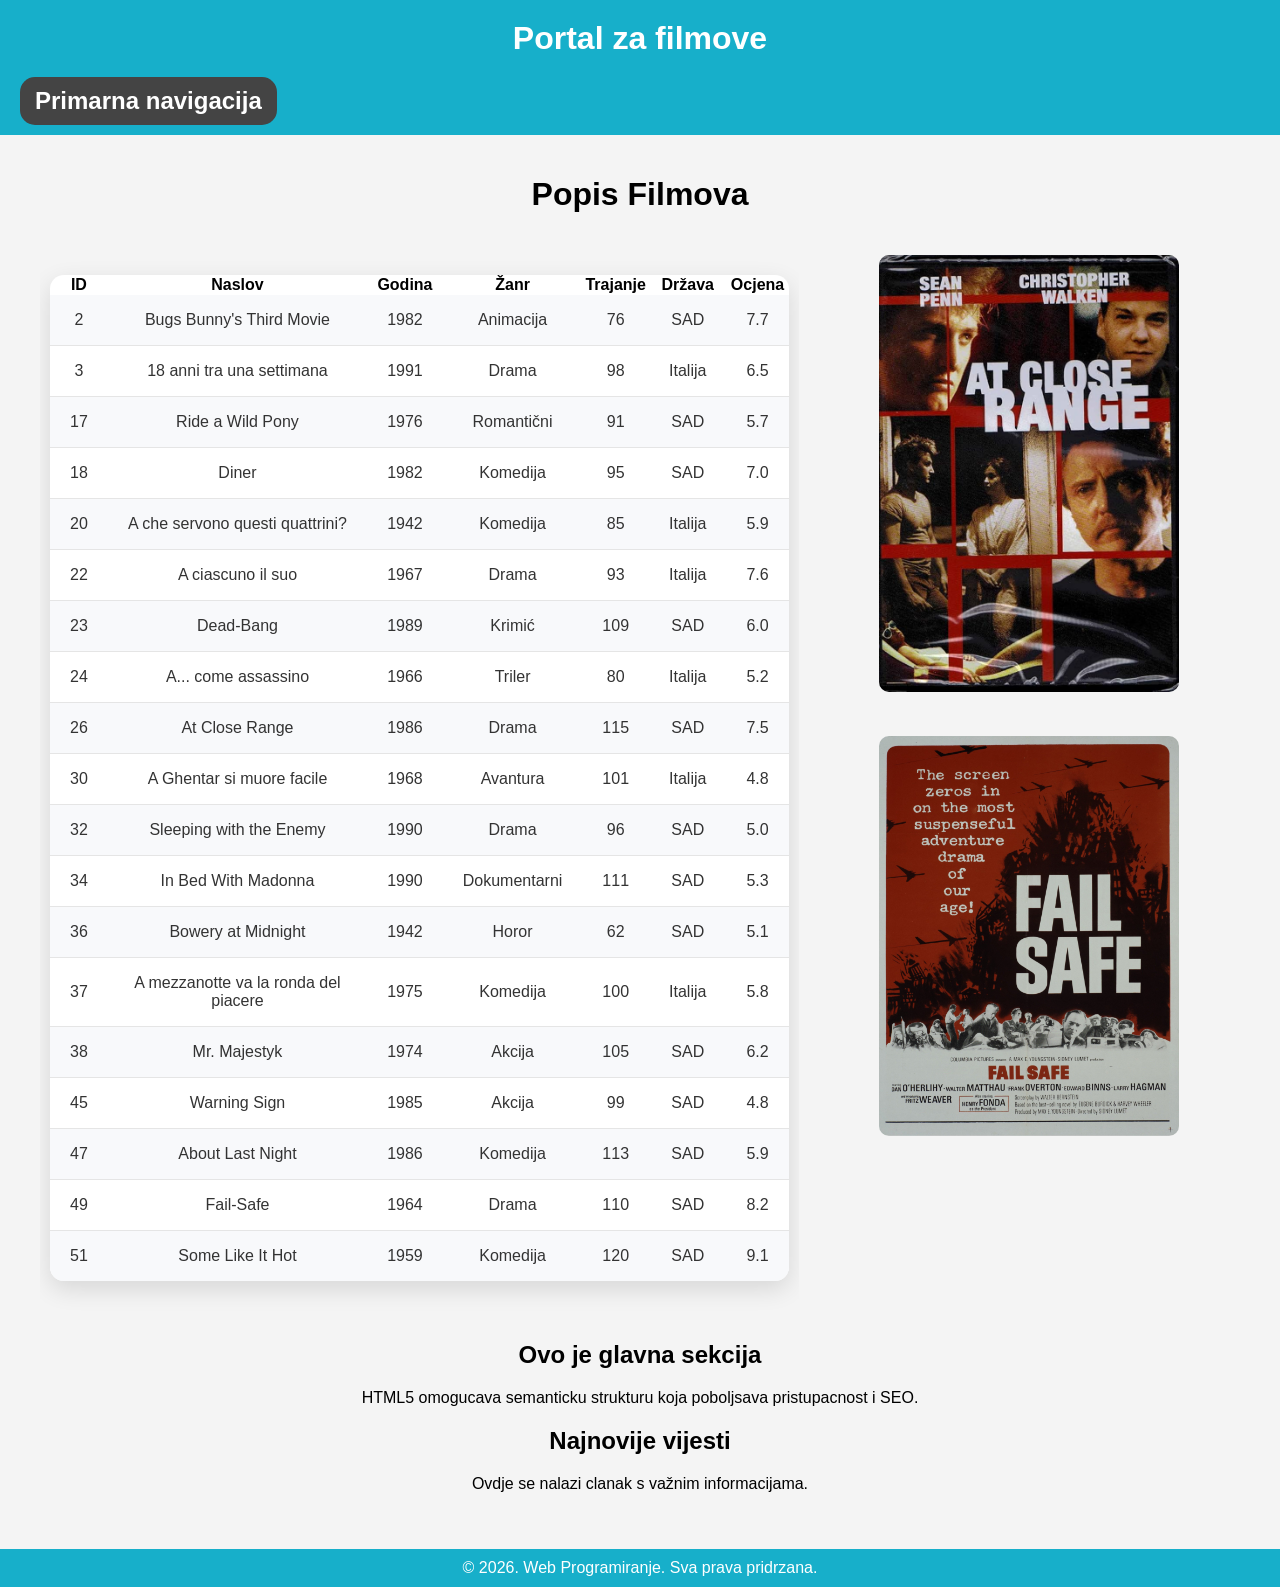
<file: index.html>
<!DOCTYPE html>
	<html lang="hr">
	<head>
		<meta charset="UTF-8">
		<meta name="viewport" content="width=device-width, initial-scale=1.0">
		<meta name="description" content="Web stranica o filmovima">
		<link rel="stylesheet" href="style.css">
		<title>Filmovi</title> 
	</head>
	<body>
		<header>
		<h1>Portal za filmove</h1>
    	</header>
		<header>
   		<nav aria-labelledby="primarna-navigacija">
        </nav>
			<nav role="navigation"> <!-- dodati obilježja za ARIA-->
				<ul>
					<li class="dropdown">
						<h2 id="primarna-navigacija" class="nav-toggle">Primarna navigacija</h2>
						<ul class="dropdown-content"> <!-- dodati da je navigacija lijevo poravnata i da je skrivena				
							LV1: bez upotrebe javascripta -->
							<li><a href="index.html">Pocetna</a></li>
							<li><a href="grafikon.html">Grafikon</a></li>
							<li><a href="slike.html">Slike</a></li>
						</ul>
					</li>	
					
				</ul>
			</nav>
		</header>

		<main>
		<h1>Popis Filmova</h1>


		<div class="table-img-container">
			<div class="table-container">
			<table>
				<tr>
					<th>ID</th>
					<th>Naslov</th>
					<th>Godina</th>
					<th>Žanr</th>
					<th>Trajanje</th>
					<th>Država</th>
					<th>Ocjena</th>
				</tr>
				<tr><td>2</td><td>Bugs Bunny's Third Movie</td><td>1982</td><td>Animacija</td><td>76</td><td>SAD</td><td>7.7</td></tr>
				<tr><td>3</td><td>18 anni tra una settimana</td><td>1991</td><td>Drama</td><td>98</td><td>Italija</td><td>6.5</td></tr>
				<tr><td>17</td><td>Ride a Wild Pony</td><td>1976</td><td>Romantični</td><td>91</td><td>SAD</td><td>5.7</td></tr>
				<tr><td>18</td><td>Diner</td><td>1982</td><td>Komedija</td><td>95</td><td>SAD</td><td>7.0</td></tr>
				<tr><td>20</td><td>A che servono questi quattrini?</td><td>1942</td><td>Komedija</td><td>85</td><td>Italija</td><td>5.9</td></tr>
				<tr><td>22</td><td>A ciascuno il suo</td><td>1967</td><td>Drama</td><td>93</td><td>Italija</td><td>7.6</td></tr>
				<tr><td>23</td><td>Dead-Bang</td><td>1989</td><td>Krimić</td><td>109</td><td>SAD</td><td>6.0</td></tr>
				<tr><td>24</td><td>A... come assassino</td><td>1966</td><td>Triler</td><td>80</td><td>Italija</td><td>5.2</td></tr>
				<tr><td>26</td><td>At Close Range</td><td>1986</td><td>Drama</td><td>115</td><td>SAD</td><td>7.5</td></tr>
				<tr><td>30</td><td>A Ghentar si muore facile</td><td>1968</td><td>Avantura</td><td>101</td><td>Italija</td><td>4.8</td></tr>
				<tr><td>32</td><td>Sleeping with the Enemy</td><td>1990</td><td>Drama</td><td>96</td><td>SAD</td><td>5.0</td></tr>
				<tr><td>34</td><td>In Bed With Madonna</td><td>1990</td><td>Dokumentarni</td><td>111</td><td>SAD</td><td>5.3</td></tr>
				<tr><td>36</td><td>Bowery at Midnight</td><td>1942</td><td>Horor</td><td>62</td><td>SAD</td><td>5.1</td></tr>
				<tr><td>37</td><td>A mezzanotte va la ronda del piacere</td><td>1975</td><td>Komedija</td><td>100</td><td>Italija</td><td>5.8</td></tr>
				<tr><td>38</td><td>Mr. Majestyk</td><td>1974</td><td>Akcija</td><td>105</td><td>SAD</td><td>6.2</td></tr>
				<tr><td>45</td><td>Warning Sign</td><td>1985</td><td>Akcija</td><td>99</td><td>SAD</td><td>4.8</td></tr>
				<tr><td>47</td><td>About Last Night</td><td>1986</td><td>Komedija</td><td>113</td><td>SAD</td><td>5.9</td></tr>
				<tr><td>49</td><td>Fail-Safe</td><td>1964</td><td>Drama</td><td>110</td><td>SAD</td><td>8.2</td></tr>
				<tr><td>51</td><td>Some Like It Hot</td><td>1959</td><td>Komedija</td><td>120</td><td>SAD</td><td>9.1</td></tr>
			</table>
			</div>
			<aside>
				<img class="img-cinema" src="atcloserange.jpg" alt="Picture of cinema" width="300" height="200">
				<img class="img-cinema" src="fail.jpg" alt="Picture of cinema" width="300" height="400">
			</aside>
		</div>

		<section aria-labelledby="glavna-sekcija"> 
			<h2>Ovo je glavna sekcija</h2>
			<p>HTML5 omogucava semanticku strukturu koja poboljsava pristupacnost i SEO.</p>
		</section>
		<article aria-labelledby="vijesti">
			<h2>Najnovije vijesti</h2>
			<p>Ovdje se nalazi clanak s važnim informacijama.</p>
		</article>
		</main>

		<!--dodati odgovarajuće elemente na temelju danog zadatka: tablice, slike, tekst
		Nepotrebno obrisati! -->
		<footer>
		<p>&copy; 2026. Web Programiranje. Sva prava pridrzana.</p>
		</footer>
	</body>
	</html>
</file>
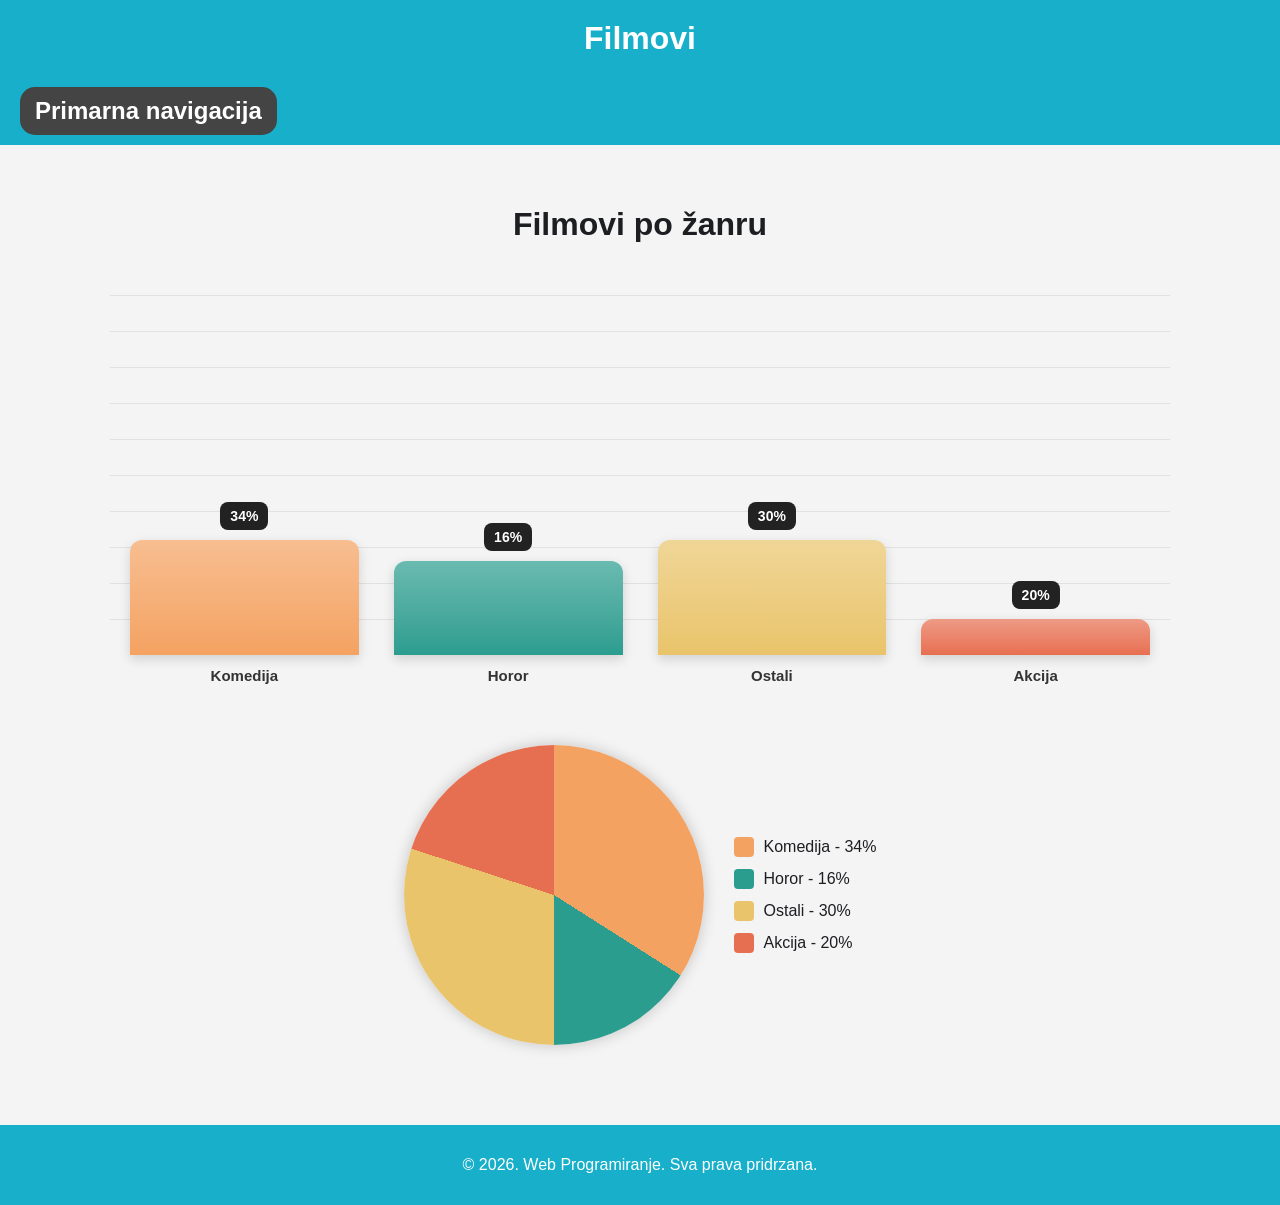
<file: grafikon.html>
<!DOCTYPE html>
<html lang="hr">
<head>
  <meta charset="UTF-8">
  <meta name="viewport" content="width=device-width, initial-scale=1.0">
  <title>Grafikon</title>
  <link rel="stylesheet" href="grafikon_style.css">
</head>
<body>
<header>
		<h1>Filmovi</h1>
</header>
<header>
   		<nav aria-labelledby="primarna-navigacija">
        </nav>
			<nav role="navigation"> <!-- dodati obilježja za ARIA-->
				<ul>
					<li class="dropdown">
						<h2 id="primarna-navigacija" class="nav-toggle">Primarna navigacija</h2>
						<ul class="dropdown-content"> <!-- dodati da je navigacija lijevo poravnata i da je skrivena				
							LV1: bez upotrebe javascripta -->
							<li><a href="index.html">Pocetna</a></li>
							<li><a href="grafikon.html">Grafikon</a></li>
							<li><a href="slike.html">Slike</a></li>
						</ul>
					</li>	
					
				</ul>
			</nav>
</header>

<main>
  <h1>Filmovi po žanru</h1>
  <div class="charts-row">
  <div class="simple-bar-chart">
    <div class="item" style="--val: 32; --clr: var(--drama)">
      <div class="label">Komedija</div>
      <div class="value">34%</div>
    </div>
    <div class="item" style="--val: 26; --clr: var(--komedija)">
      <div class="label">Horor</div>
      <div class="value">16%</div>
    </div>
    
    <div class="item" style="--val: 32; --clr: var(--ostali)">
      <div class="label">Ostali</div>
      <div class="value">30%</div>
    </div>
    <div class="item" style="--val: 10; --clr: var(--akcija)">
      <div class="label">Akcija</div>
      <div class="value">20%</div>
    </div>
  </div>
  <div class="pie-chart-container">
  <div class="pie-chart"></div>
  <div class="legend">
    <div class="legend-item"><span class="color" style="background-color: var(--drama)"></span> Komedija - 34%</div>
    <div class="legend-item"><span class="color" style="background-color: var(--komedija)"></span> Horor - 16%</div>
    <div class="legend-item"><span class="color" style="background-color: var(--ostali)"></span> Ostali - 30%</div>
    <div class="legend-item"><span class="color" style="background-color: var(--akcija)"></span> Akcija - 20%</div>
  </div>
</div>
</div>
</main>
  <footer>
		<p>&copy; 2026. Web Programiranje. Sva prava pridrzana.</p>
</footer>
</body>
</html>
</file>
<file: style.css>
/* Opći stilovi */
body {
    font-family: Arial, sans-serif;
    margin: 0;
    padding: 0;
    background-color: #f4f4f4;
    text-align: center;
}

html, body {
    height: 100%;
    margin: 0;
    padding: 0;
    box-sizing: border-box;
}

/* Header i navigacija */
header {
    background: #17afca;
    color: white;
    padding: 5px;
}

header, footer {
    width: 100%;
    padding: 10px 20px;
    margin: 0;
    box-sizing: border-box;
}

header h1, footer p {
    margin: 0;
    text-align: center;
}

h1 {
    padding-top: 10px;
}

nav {
    text-align: left;
}

ul {
    margin: 0;
    padding: 0;
    list-style: none;
}

nav ul {
    display: flex;
    justify-content: flex-start;
    align-items: flex-start;
   
}

li.dropdown {
    position: relative;
    display: inline-block;
    background-color: #444;
    padding: 10px 15px;
    border-radius: 15px;
    
    margin-left: 0;
}

.nav-toggle {
    margin: 0;
    cursor: pointer;
}

.dropdown-content {
    display: none;
    position: absolute;
    top: 100%;
    left: 0;
    min-width: 160px;
    background-color: #222;
    box-shadow: 0px 8px 16px rgba(0, 0, 0, 0.2);
    border-radius: 10px;
    z-index: 1;
    padding: 0;
}

.dropdown-content li {
    padding: 0;
    text-align: left;
}

.dropdown-content li a,
.dropdown-content a {
    display: block;
    padding: 12px 16px;
    text-decoration: none;
    color: white;
}

.dropdown-content li:hover {
    background-color: #434242;
    border-radius: 10px;
}

.dropdown:hover .dropdown-content,
.dropdown:focus-within .dropdown-content {
    display: block;
}

/* Tablica i slike */
.table-img-container {
    display: flex;
    align-items: flex-start;
    gap: 20px;
    padding: 0 20px;
    width: 100%;
    box-sizing: border-box;
    justify-content: flex-start;
}

.table-container {
    overflow-x: auto;
    width: 100%;
}

table {
    width: 100%;
    border-collapse: collapse;
}


.img-cinema {
    max-width: 100%;
    height: auto;
    border-radius: 10px;
    margin:20px;
}

img {
    border-radius: 10px;
}

main {
    width: 100%;
    padding: 10px 20px;
    box-sizing: border-box;
}

/* Sekcije */
.content {
    padding: 40px;
    max-width: 900px;
    margin: auto;
    background: white;
    margin-top: 20px;
    border-radius: 10px;
    box-shadow: 0px 4px 6px rgba(0, 0, 0, 0.1);
}

/* Flexbox za podatke */
.data-container {
    display: flex;
    justify-content: space-around;
    align-items: center;
    flex-wrap: wrap;
    margin-top: 20px;
}

/* Kružni grafikon */
.pie-chart {
    width: 150px;
    height: 150px;
    border-radius: 50%;
    background: conic-gradient(
        #3498db 0% 40%,
        #2ecc71 40% 75%,
        #f1c40f 75% 100%
    );
    margin: 0 auto;
}

/* Analiza */
.analysis-flex {
    display: flex;
    justify-content: space-around;
    flex-wrap: nowrap;
    gap: 20px;
    margin-top: 20px;
}

.analysis-box {
    background: #e3e3e3;
    padding: 20px;
    border-radius: 8px;
    box-shadow: 0px 2px 4px rgba(0, 0, 0, 0.1);
    flex: 1;
    min-width: 250px;
    max-width: 300px;
}

/* Forma */
.form-flex {
    display: flex;
    flex-direction: column;
    gap: 10px;
    align-items: center;
}

input, button {
    width: 80%;
    padding: 10px;
    border: 1px solid #ccc;
    border-radius: 5px;
}

button {
    background-color: #3498db;
    color: white;
    border: none;
    cursor: pointer;
    width: 50%;
}

button:hover {
    background-color: #2980b9;
}

/* Footer */
footer {
    margin-top: 30px;
    padding: 10px;
    background: #17afca;
    color: white;
}

/* Responzivnost */
@media (max-width: 768px) {
    html, body {
        overflow-x: hidden;
    }

    .data-container,
    .analysis-flex {
        flex-direction: column;
        align-items: center;
    }

    .form-flex input,
    .form-flex button {
        width: 100%;
    }

    .table-img-container {
        flex-direction: column;
        align-items: center;
        justify-content: center;
        overflow-x: auto;
    }

    .table-img-container table {
        width: 100%;
    }

    .img-cinema {
        width: 500px;
        height: 400px;
        
    }

    nav ul {
        flex-direction: column;
        align-items: flex-start;
    }

    .dropdown {
        width: auto;
        text-align: left;
    }

    .dropdown-content {
        position: static;
        width: 100%;
        display: none;
    }

    .dropdown:focus-within .dropdown-content {
        display: block;
    }

    .dropdown-content li {
        text-align: left;
    }
}

@media (min-width: 920px) and (max-width: 1024px) {
    .table-img-container {
        flex-direction: column;
        align-items: center;
        gap: 40px;
    }

    .img-cinema {
        width: 600px;
        height: 450px;
    }

    nav ul {
        display: flex;
        flex-direction: row;
        justify-content: flex-start;
        gap: 0;
    }

    .dropdown-content {
        position: absolute;
    }
}



table {
    width: 100%;
    border-collapse: collapse;
    margin: 30px 0;
    background: white;
    border-radius: 14px;
    overflow: hidden;
    box-shadow: 0 8px 24px rgba(0, 0, 0, 0.12);
    font-size: 16px;
}

thead {
    background: linear-gradient(135deg, #2c3e50, #34495e);
    color: white;
}

thead th {
    padding: 18px 20px;
    text-align: left;
    font-size: 17px;
    letter-spacing: 0.5px;
}

tbody td {
    padding: 16px 20px;
    border-bottom: 1px solid #e5e5e5;
    color: #333;
}

tbody tr:nth-child(even) {
    background-color: #f8f9fb;
}

tbody tr:hover {
    background-color: #eaf3ff;
    transition: background-color 0.2s ease;
}

tbody tr:last-child td {
    border-bottom: none;
}

td, th {
    vertical-align: middle;
}

.table-container {
    overflow-x: auto;
    padding: 10px;
}
</file>
<file: grafikon_style.css>
:root {
    --size: 120px;
    --thickness: 12px;
    --bg: #eee;
    --drama: #3498db;
    --komedija: #2ecc71;
    --akcija: #f1c40f;
    --ostali: #e74c3c;
}

/* Opći stilovi */
html, body {
    height: 100%;
    margin: 0;
    padding: 0;
    box-sizing: border-box;
}

body {
    font-family: Arial, sans-serif;
    background-color: #f4f4f4;
    color: #1D1E22;
    display: flex;
    flex-direction: column;
    text-align: center;
}

/* Header */
header {
    background: #17afca;
    color: white;
    padding: 10px 20px;
    box-sizing: border-box;
}

header h1 {
    margin: 0;
    padding-top: 10px;
    text-align: center;
}

/* Navigacija */
nav {
    text-align: left;
    margin-top: 10px;
}

ul {
    margin: 0;
    padding: 0;
    list-style: none;
}

nav ul {
    display: flex;
    justify-content: flex-start;
    align-items: flex-start;
}

li.dropdown {
    position: relative;
    display: inline-block;
    background-color: #444;
    padding: 10px 15px;
    border-radius: 15px;
    
}

.nav-toggle {
    margin: 0;
    cursor: pointer;
}

.dropdown-content {
    display: none;
    position: absolute;
    top: 100%;
    left: 0;
    min-width: 180px;
    background-color: #222;
    border-radius: 10px;
    box-shadow: 0px 8px 16px rgba(0, 0, 0, 0.25);
    padding: 0;
    z-index: 10;
}

.dropdown-content li {
    text-align: left;
}

.dropdown-content li a {
    display: block;
    padding: 12px 16px;
    color: white;
    text-decoration: none;
    border-radius: 10px;
}

.dropdown-content li a:hover {
    background-color: #434242;
}

.dropdown:hover .dropdown-content,
.dropdown:focus-within .dropdown-content {
    display: block;
}

/* Glavni sadržaj */
main {
    flex: 1;
    max-width: 1100px;
    width: 100%;
    margin: 40px auto;
    padding: 0 20px;
    box-sizing: border-box;
}

/* Kartica grafikona */
.chart-container {
    background: white;
    padding: 40px;
    border-radius: 18px;
    box-shadow: 0 10px 30px rgba(0, 0, 0, 0.12);
    margin: 0 auto;
}

.chart-container h2 {
    margin-top: 0;
    margin-bottom: 35px;
    color: #333;
}

/* Stupčasti grafikon */
.simple-bar-chart {
    --line-count: 10;
    --line-color: #bdbdbd;
    --line-opacity: 0.35;
    --item-gap: 35px;

    height: 360px;
    display: grid;
    grid-auto-flow: column;
    grid-auto-columns: 1fr;
    gap: var(--item-gap);
    align-items: end;
    padding: 30px 20px 50px;
    position: relative;
    isolation: isolate;
}

.simple-bar-chart::after {
    content: "";
    position: absolute;
    inset: 30px 0 50px 0;
    z-index: -1;
    background-image: repeating-linear-gradient(
        to top,
        transparent 0 calc(10% - 1px),
        var(--line-color) calc(10% - 1px) 10%
    );
    opacity: var(--line-opacity);
}

/* Stupci */
.simple-bar-chart > .item {
    position: relative;
    height: calc(1% * var(--val));
    background: linear-gradient(to top, var(--clr), color-mix(in srgb, var(--clr) 70%, white));
    border-radius: 12px 12px 0 0;
    transition: transform 0.25s ease, filter 0.25s ease;
    animation: item-height 1s ease forwards;
    min-width: 60px;
    box-shadow: 0 4px 12px rgba(0, 0, 0, 0.15);
}

.simple-bar-chart > .item:hover {
    transform: translateY(-6px) scale(1.03);
    filter: brightness(1.08);
}

@keyframes item-height {
    from {
        height: 0;
    }
}

/* Vrijednost iznad stupca */
.simple-bar-chart > .item > .value {
    position: absolute;
    bottom: calc(100% + 10px);
    left: 50%;
    transform: translateX(-50%);
    background: #222;
    color: white;
    padding: 6px 10px;
    border-radius: 8px;
    font-size: 14px;
    font-weight: bold;
    white-space: nowrap;
}

/* Naziv ispod stupca */
.simple-bar-chart > .item > .label {
    position: absolute;
    top: calc(100% + 12px);
    left: 50%;
    transform: translateX(-50%);
    font-size: 15px;
    font-weight: bold;
    color: #333;
    white-space: nowrap;
}

/* Footer */
footer {
    margin-top: 40px;
    padding: 15px 20px;
    background: #17afca;
    color: white;
    text-align: center;
}

/* Dark mode */
@media (prefers-color-scheme: dark) {
    body {
        background-color: #1D1E22;
        color: #f0f0f0;
    }

    .chart-container {
        background: #2a2b30;
    }

    .chart-container h2,
    .simple-bar-chart > .item > .label {
        color: #f0f0f0;
    }

    .simple-bar-chart::after {
        --line-color: #666;
    }
}

/* Tablet */
@media (max-width: 1024px) {
    .chart-container {
        padding: 30px 20px;
    }

    .simple-bar-chart {
        gap: 20px;
        height: 320px;
    }
}

/* Mobitel */
@media (max-width: 768px) {
    html, body {
        overflow-x: hidden;
    }

    nav ul {
        flex-direction: column;
        align-items: flex-start;
    }

    .dropdown {
        width: auto;
        text-align: left;
    }

    .dropdown-content {
        position: static;
        width: 100%;
    }

    .simple-bar-chart {
        gap: 12px;
        height: 260px;
        padding: 20px 10px 60px;
    }

    .simple-bar-chart > .item {
        min-width: 40px;
    }

    .simple-bar-chart > .item > .label {
        font-size: 12px;
        white-space: normal;
        width: 70px;
    }

    .simple-bar-chart > .item > .value {
        font-size: 12px;
        padding: 4px 8px;
    }
}

/*Pie graf */
.pie-chart-container {
    padding-top:40px;
    width: fit-content; 
    display: flex;
    flex-direction: row; 
    align-items: center;
    gap: 30px; 
    margin: 0 auto; 
}

.pie-chart {
    width: 300px;
    height: 300px;
    border-radius: 50%;
    background: conic-gradient(
        var(--drama) 0% 34%,
        var(--komedija) 34% 50%,
        var(--ostali) 50% 80%,
        var(--akcija) 80% 100%
    );
    box-shadow: 0 0 15px rgba(0,0,0,0.2);
}

.legend {
    display: flex;
    flex-direction: column; 
    gap: 12px;
    font-family: sans-serif;
    font-size: 16px;
    flex-shrink: 0; 
}

.legend-item {
    display: flex;
    align-items: center;
    gap: 10px;
}

.legend-item .color {
    width: 20px;
    height: 20px;
    border-radius: 4px;
    display: inline-block;
}
:root {
  --drama: #f4a261;
  --komedija: #2a9d8f;
  --ostali: #e9c46a;
  --akcija: #e76f51;
}
</file>
